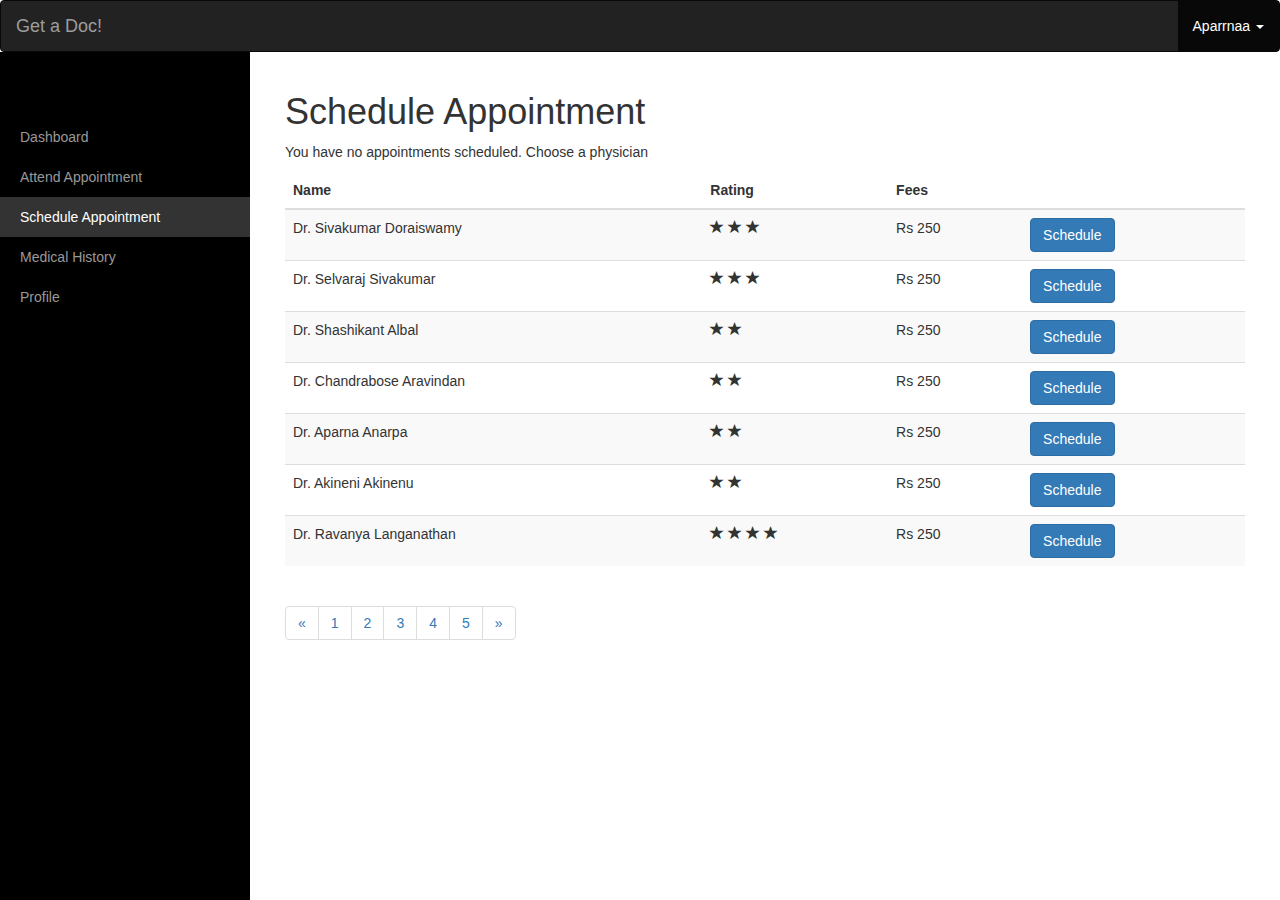
<file: index.html>
<!DOCTYPE html>
<html lang="en">
  <head>
    <meta charset="utf-8">
    <meta http-equiv="X-UA-Compatible" content="IE=edge">
    <meta name="viewport" content="width=device-width, initial-scale=1">
    <!-- The above 3 meta tags *must* come first in the head; any other head content must come *after* these tags -->
    <title>Bootstrap 101 Template</title>

    <!-- Bootstrap -->
    <link href="css/bootstrap.css" rel="stylesheet">
    <link rel="stylesheet" type="text/css" href="css/simple-sidebar.css">

    <!-- HTML5 shim and Respond.js for IE8 support of HTML5 elements and media queries -->
    <!-- WARNING: Respond.js doesn't work if you view the page via file:// -->
    <!--[if lt IE 9]>
      <script src="https://oss.maxcdn.com/html5shiv/3.7.3/html5shiv.min.js"></script>
      <script src="https://oss.maxcdn.com/respond/1.4.2/respond.min.js"></script>
    <![endif]-->
  </head>
  <body>
    <nav class="navbar navbar-inverse">
      <div class="container-fluid">
            <a class="navbar-brand" href="#">Get a Doc!</a>
            <ul class="nav navbar-nav navbar-right">
              <li class="active">
                <a href="#">Aparrnaa <span class="caret"></span></a>
              </li>
            </ul>
          </div>
        </nav>
    <div id="wrapper">
        <!-- Sidebar -->
        <div id="sidebar-wrapper">
            <ul class="sidebar-nav">
                <li class="sidebar-brand">
                </li>
                <li>
                    <a href="#" style="cursor: not-allowed">Dashboard</a>
                </li>
                <li>
                    <a href="#" style="cursor: not-allowed">Attend Appointment</a>
                </li>
                <li>
                    <a href="#" class="chosen">Schedule Appointment</a>
                </li>
                <li>
                    <a href="#" style="cursor: not-allowed">Medical History</a>
                </li>
                <li>
                    <a href="#" style="cursor: not-allowed">Profile</a>
                </li>
            </ul>
        </div>
        <!-- /#sidebar-wrapper -->

        <!-- Page Content -->
        <div id="page-content-wrapper">
            <div class="container-fluid">
                <div class="row">
                    <div class="col-xs-12 col-sm-12 col-md-12 col-lg-12">
                        <h1>Schedule Appointment</h1>
                        <p>You have no appointments scheduled. Choose a physician</p>
                        <table class="table table-striped table-hover">
                          <thead>
                            <tr>
                              <th>Name</th>
                              <th>Rating</th>
                              <th>Fees</th>
                              <th></th>
                            </tr>
                          </thead>
                          <tbody>
                            <tr>
                              <td>Dr. Sivakumar Doraiswamy</td>
                              <td>
                                <span class="glyphicon glyphicon-star" aria-hidden="true"></span>
                                <span class="glyphicon glyphicon-star" aria-hidden="true"></span>
                                <span class="glyphicon glyphicon-star" aria-hidden="true"></span>                        
                              </td>
                              <td>Rs 250</td>
                              <td><a href="scheduling.html"><button type="button" class="btn btn-primary">Schedule</button></a></td>
                            </tr>
                            <tr>
                              <td>Dr. Selvaraj Sivakumar</td>
                              <td>
                                <span class="glyphicon glyphicon-star" aria-hidden="true"></span>
                                <span class="glyphicon glyphicon-star" aria-hidden="true"></span>
                                <span class="glyphicon glyphicon-star" aria-hidden="true"></span>
                              </td>
                              <td>Rs 250</td>
                              <td><button type="button" class="btn btn-primary">Schedule</button></td>
                            </tr>
                            <tr>
                              <td>Dr. Shashikant Albal</td>
                              <td>
                                <span class="glyphicon glyphicon-star" aria-hidden="true"></span>
                                <span class="glyphicon glyphicon-star" aria-hidden="true"></span>
                              </td>
                              <td>Rs 250</td>
                              <td><button type="button" class="btn btn-primary">Schedule</button></td>
                            </tr>
                            <tr>
                              <td>Dr. Chandrabose Aravindan</td>
                              <td>
                                <span class="glyphicon glyphicon-star" aria-hidden="true"></span>
                                <span class="glyphicon glyphicon-star" aria-hidden="true"></span>
                              </td>
                              <td>Rs 250</td>
                              <td><button type="button" class="btn btn-primary">Schedule</button></td>
                            </tr>
                            <tr>
                              <td>Dr. Aparna Anarpa</td>
                              <td>
                                <span class="glyphicon glyphicon-star" aria-hidden="true"></span>
                                <span class="glyphicon glyphicon-star" aria-hidden="true"></span>
                              </td>
                              <td>Rs 250</td>
                              <td><button type="button" class="btn btn-primary">Schedule</button></td>
                            </tr>
                            <tr>
                              <td>Dr. Akineni Akinenu</td>
                              <td>
                                <span class="glyphicon glyphicon-star" aria-hidden="true"></span>
                                <span class="glyphicon glyphicon-star" aria-hidden="true"></span>
                              </td>
                              <td>Rs 250</td>
                              <td><button type="button" class="btn btn-primary">Schedule</button></td>
                            </tr>
                            <tr>
                              <td>Dr. Ravanya Langanathan</td>
                              <td>
                                <span class="glyphicon glyphicon-star" aria-hidden="true"></span>
                                <span class="glyphicon glyphicon-star" aria-hidden="true"></span>
                                <span class="glyphicon glyphicon-star" aria-hidden="true"></span>
                                <span class="glyphicon glyphicon-star" aria-hidden="true"></span>
                              </td>
                              <td>Rs 250</td>
                              <td><button type="button" class="btn btn-primary">Schedule</button></td>
                            </tr>
                          </tbody>
                        </table>
                        <ul class="pagination">
                          <li><a href="#">&laquo;</a></li>
                          <li><a href="#">1</a></li>
                          <li><a href="#">2</a></li>
                          <li><a href="#">3</a></li>
                          <li><a href="#">4</a></li>
                          <li><a href="#">5</a></li>
                          <li><a href="#">&raquo;</a></li>
                        </ul>
                    </div>
                </div>
            </div>
        </div>
        <!-- /#page-content-wrapper -->

    </div>

    <!-- jQuery (necessary for Bootstrap's JavaScript plugins) -->
    <script src="https://ajax.googleapis.com/ajax/libs/jquery/1.12.4/jquery.min.js"></script>
    <!-- Include all compiled plugins (below), or include individual files as needed -->
    <script src="js/bootstrap.min.js"></script>
  </body>
</html>
</file>
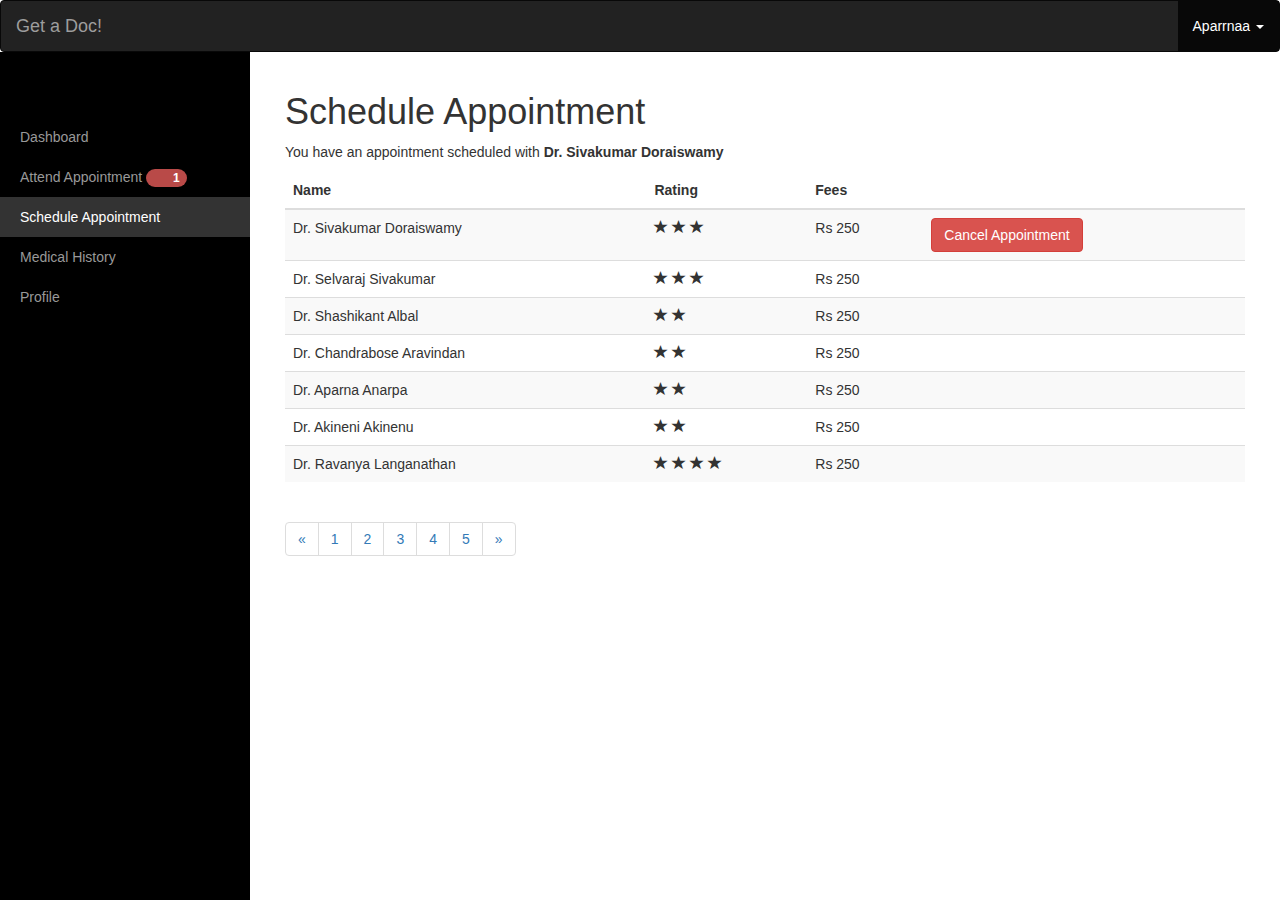
<file: success.html>
<!DOCTYPE html>
<html lang="en">
  <head>
    <meta charset="utf-8">
    <meta http-equiv="X-UA-Compatible" content="IE=edge">
    <meta name="viewport" content="width=device-width, initial-scale=1">
    <!-- The above 3 meta tags *must* come first in the head; any other head content must come *after* these tags -->
    <title>Bootstrap 101 Template</title>

    <!-- Bootstrap -->
    <link href="css/bootstrap.css" rel="stylesheet">
    <link rel="stylesheet" type="text/css" href="css/simple-sidebar.css">
    <link rel="stylesheet" type="text/css" href="css/custom.css">

    <!-- HTML5 shim and Respond.js for IE8 support of HTML5 elements and media queries -->
    <!-- WARNING: Respond.js doesn't work if you view the page via file:// -->
    <!--[if lt IE 9]>
      <script src="https://oss.maxcdn.com/html5shiv/3.7.3/html5shiv.min.js"></script>
      <script src="https://oss.maxcdn.com/respond/1.4.2/respond.min.js"></script>
    <![endif]-->
  </head>
  <body>
    <nav class="navbar navbar-inverse">
          <div class="container-fluid">
            <a class="navbar-brand" href="#">Get a Doc!</a>
            <ul class="nav navbar-nav navbar-right">
              <li class="active">
                <a href="#">Aparrnaa <span class="caret"></span></a>
              </li>
            </ul>
          </div>
        </nav>
    <div id="wrapper">
        <!-- Sidebar -->
        <div id="sidebar-wrapper">
            <ul class="sidebar-nav">
                <li class="sidebar-brand">
                </li>
                <li>
                    <a href="#" style="cursor: not-allowed">Dashboard</a>
                </li>
                <li>
                    <a href="#" style="cursor: not-allowed">Attend Appointment <span class="badge badge-important">1</span></a>
                </li>
                <li>
                    <a href="#" class="chosen">Schedule Appointment</a>
                </li>
                <li>
                    <a href="#" style="cursor: not-allowed">Medical History</a>
                </li>
                <li>
                    <a href="#" style="cursor: not-allowed">Profile</a>
                </li>
            </ul>
        </div>
        <!-- /#sidebar-wrapper -->

        <!-- Page Content -->
        <div id="page-content-wrapper">
            <div class="container-fluid">
                <div class="row">
                    <div class="col-xs-12 col-sm-12 col-md-12 col-lg-12">
                        <h1>Schedule Appointment</h1>
                        <p>You have an appointment scheduled with <strong>Dr. Sivakumar Doraiswamy</strong></p>
                        <table class="table table-striped table-hover">
                          <thead>
                            <tr>
                              <th>Name</th>
                              <th>Rating</th>
                              <th>Fees</th>
                              <th></th>
                            </tr>
                          </thead>
                          <tbody>
                            <tr>
                              <td>Dr. Sivakumar Doraiswamy</td>
                              <td>
                                <span class="glyphicon glyphicon-star" aria-hidden="true"></span>
                                <span class="glyphicon glyphicon-star" aria-hidden="true"></span>
                                <span class="glyphicon glyphicon-star" aria-hidden="true"></span>                        
                              </td>
                              <td>Rs 250</td>
                              <td><a href="scheduling.html"><button type="button" class="btn btn-danger">Cancel Appointment</button></a></td>
                            </tr>
                            <tr>
                              <td>Dr. Selvaraj Sivakumar</td>
                              <td>
                                <span class="glyphicon glyphicon-star" aria-hidden="true"></span>
                                <span class="glyphicon glyphicon-star" aria-hidden="true"></span>
                                <span class="glyphicon glyphicon-star" aria-hidden="true"></span>
                              </td>
                              <td>Rs 250</td>
                              <td></td>
                            </tr>
                            <tr>
                              <td>Dr. Shashikant Albal</td>
                              <td>
                                <span class="glyphicon glyphicon-star" aria-hidden="true"></span>
                                <span class="glyphicon glyphicon-star" aria-hidden="true"></span>
                              </td>
                              <td>Rs 250</td>
                              <td></td>
                            </tr>
                            <tr>
                              <td>Dr. Chandrabose Aravindan</td>
                              <td>
                                <span class="glyphicon glyphicon-star" aria-hidden="true"></span>
                                <span class="glyphicon glyphicon-star" aria-hidden="true"></span>
                              </td>
                              <td>Rs 250</td>
                              <td></td>
                            </tr>
                            <tr>
                              <td>Dr. Aparna Anarpa</td>
                              <td>
                                <span class="glyphicon glyphicon-star" aria-hidden="true"></span>
                                <span class="glyphicon glyphicon-star" aria-hidden="true"></span>
                              </td>
                              <td>Rs 250</td>
                              <td></td>
                            </tr>
                            <tr>
                              <td>Dr. Akineni Akinenu</td>
                              <td>
                                <span class="glyphicon glyphicon-star" aria-hidden="true"></span>
                                <span class="glyphicon glyphicon-star" aria-hidden="true"></span>
                              </td>
                              <td>Rs 250</td>
                              <td></td>
                            </tr>
                            <tr>
                              <td>Dr. Ravanya Langanathan</td>
                              <td>
                                <span class="glyphicon glyphicon-star" aria-hidden="true"></span>
                                <span class="glyphicon glyphicon-star" aria-hidden="true"></span>
                                <span class="glyphicon glyphicon-star" aria-hidden="true"></span>
                                <span class="glyphicon glyphicon-star" aria-hidden="true"></span>
                              </td>
                              <td>Rs 250</td>
                              <td></td>
                            </tr>
                          </tbody>
                        </table>
                        <ul class="pagination">
                          <li><a href="#">&laquo;</a></li>
                          <li><a href="#">1</a></li>
                          <li><a href="#">2</a></li>
                          <li><a href="#">3</a></li>
                          <li><a href="#">4</a></li>
                          <li><a href="#">5</a></li>
                          <li><a href="#">&raquo;</a></li>
                        </ul>
                    </div>
                </div>
            </div>
        </div>
        <!-- /#page-content-wrapper -->

    </div>

    <!-- jQuery (necessary for Bootstrap's JavaScript plugins) -->
    <script src="https://ajax.googleapis.com/ajax/libs/jquery/1.12.4/jquery.min.js"></script>
    <!-- Include all compiled plugins (below), or include individual files as needed -->
    <script src="js/bootstrap.min.js"></script>
  </body>
</html>
</file>
<file: css/custom.css>
.badge-important {
	background-color: #b94a48;
}
</file>
<file: css/simple-sidebar.css>
/*!
 * Start Bootstrap - Simple Sidebar (http://startbootstrap.com/)
 * Copyright 2013-2016 Start Bootstrap
 * Licensed under MIT (https://github.com/BlackrockDigital/startbootstrap/blob/gh-pages/LICENSE)
 */

 body {
    overflow-x: hidden;
 }

/* Toggle Styles */

#wrapper {
    padding-left: 0;
    -webkit-transition: all 0.5s ease;
    -moz-transition: all 0.5s ease;
    -o-transition: all 0.5s ease;
    transition: all 0.5s ease;
}

#wrapper.toggled {
    padding-left: 250px;
}

#sidebar-wrapper {
    z-index: 1000;
    position: fixed;
    left: 250px;
    width: 0;
    height: 100%;
    margin-left: -250px;
    overflow-y: auto;
    background: #000;
    -webkit-transition: all 0.5s ease;
    -moz-transition: all 0.5s ease;
    -o-transition: all 0.5s ease;
    transition: all 0.5s ease;
}

#wrapper.toggled #sidebar-wrapper {
    width: 250px;
}

#page-content-wrapper {
    width: 100%;
    position: absolute;
    padding: 15px;
}

#wrapper.toggled #page-content-wrapper {
    position: absolute;
    margin-right: -250px;
}

/* Sidebar Styles */

.sidebar-nav {
    position: absolute;
    top: 0;
    width: 250px;
    margin: 0;
    padding: 0;
    list-style: none;
}

.sidebar-nav li {
    text-indent: 20px;
    line-height: 40px;
}

.sidebar-nav li a {
    display: block;
    text-decoration: none;
    color: #999999;
}

.sidebar-nav li a:hover {
    text-decoration: none;
    color: #fff;
}

.sidebar-nav li a.chosen {
    text-decoration: none;
    color: #fff;
    background: rgba(255,255,255,0.2);
}

.sidebar-nav li a:active,
.sidebar-nav li a:focus {
    text-decoration: none;
}

.sidebar-nav > .sidebar-brand {
    height: 65px;
    font-size: 18px;
    line-height: 60px;
}

.sidebar-nav > .sidebar-brand a {
    color: #999999;
}

.sidebar-nav > .sidebar-brand a:hover {
    color: #fff;
    background: none;
}

@media(min-width:768px) {
    #wrapper {
        padding-left: 250px;
    }

    #wrapper.toggled {
        padding-left: 0;
    }

    #sidebar-wrapper {
        width: 250px;
    }

    #wrapper.toggled #sidebar-wrapper {
        width: 0;
    }

    #page-content-wrapper {
        padding: 20px;
        position: relative;
    }

    #wrapper.toggled #page-content-wrapper {
        position: relative;
        margin-right: 0;
    }
}
</file>
